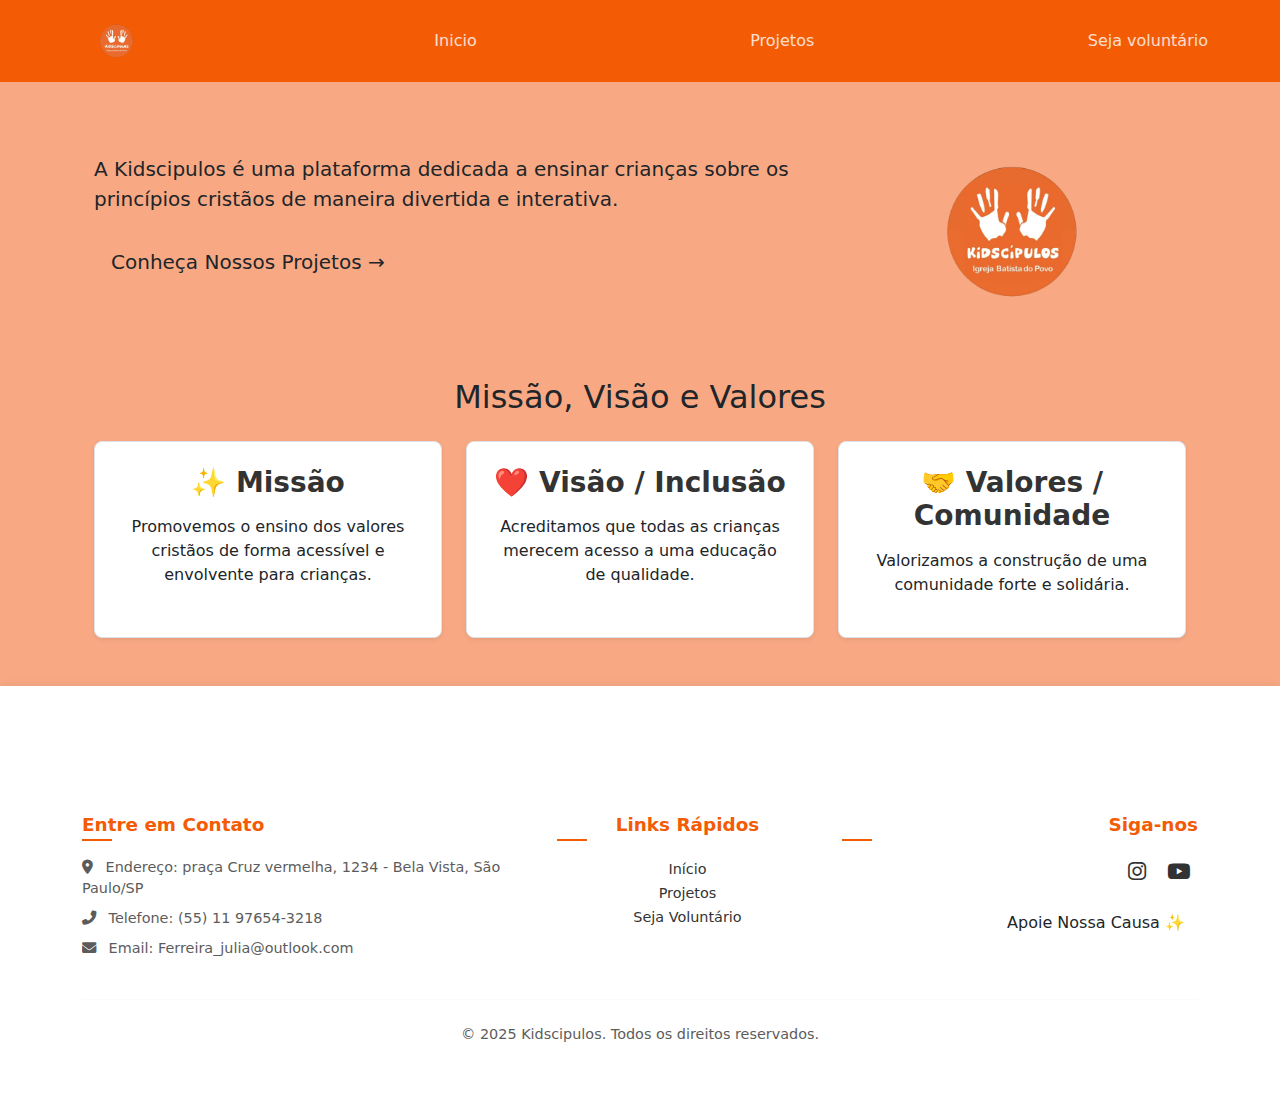
<file: index.html>
<!DOCTYPE html>
<html lang="pt-BR">
<head>
    <meta charset="UTF-8">
    <meta name="viewport" content="width=device-width, initial-scale=1.0">
    <title>Kidscipulos</title>
    <link rel="stylesheet" href="style.css">

    <link 
        href="https://cdn.jsdelivr.net/npm/bootstrap@5.3.3/dist/css/bootstrap.min.css" 
        rel="stylesheet" 
        integrity="sha384-QWTKZyjpPEjISv5WaRU9OFeRpok6YctnYmDr5pNlyT2bRjXh0JMhjY6hW+ALEwIH" 
        crossorigin="anonymous"
    >
    <link rel="stylesheet" href="https://cdnjs.cloudflare.com/ajax/libs/font-awesome/6.5.1/css/all.min.css">
</head>
<body style="background-color: #f8a984;">
    
    <header>
        <nav>
            <div class="logo">
                <img src="imagens/logo kidscipulos (1).png" alt="Logo da Organização Kidscipulos" class="logo-img">
            </div>
            <button class="menu-toggle" onclick="toggleMenu()">☰</button>
            
            <a href="#/index">Inicio</a>
            <a href="#/projetos">Projetos</a>
            <a href="#/cadastro">Seja voluntário</a>
        </nav>
    </header>
    
    <main id="app-root" class="container my-5"></main>

    
    <footer class="footer-professional">
        <div class="container py-5">
            <div class="row">

                <div class="col-md-5 mb-4 mb-md-0 text-center text-md-start">
                    <h5 class="footer-heading">Entre em Contato</h5>
                    <address class="footer-address">
                        <p class="mb-2"><i class="fas fa-map-marker-alt me-2"></i> Endereço: praça Cruz vermelha, 1234 - Bela Vista, São Paulo/SP</p>
                        <p class="mb-2"><i class="fas fa-phone-alt me-2"></i> Telefone: (55) 11 97654-3218</p>
                        <p class="mb-0"><i class="fas fa-envelope me-2"></i> Email: <a href="mailto:Ferreira_julia@outlook.com" class="footer-link">Ferreira_julia@outlook.com</a></p>
                    </address>
                </div>

                <div class="col-md-3 mb-4 mb-md-0 text-center">
                    <h5 class="footer-heading">Links Rápidos</h5>
                    <ul class="list-unstyled footer-links">
                        <li><a href="#/" class="footer-link">Início</a></li>
                        <li><a href="#/projetos" class="footer-link">Projetos</a></li>
                        <li><a href="#/cadastro" class="footer-link">Seja Voluntário</a></li>
                    </ul>
                </div>

                <div class="col-md-4 text-center text-md-end">
                    <h5 class="footer-heading">Siga-nos</h5>
                    <div class="social-icons mb-3">
                        <a href="https://www.instagram.com/kidscipulos.ibp?igsh=MWNhc2N0dWZqYW9vMA==" class="social-icon"><i class="fab fa-instagram"></i></a>
                        <a href="#" class="social-icon"><i class="fab fa-youtube"></i></a>
                    </div>
                    <button class="btn btn-donate">Apoie Nossa Causa ✨</button>
                </div>
            </div>

            <hr class="footer-divider my-4">

            <div class="row">
                <div class="col-12 text-center">
                    <p class="footer-copyright mb-0">&copy; 2025 Kidscipulos. Todos os direitos reservados.</p>
                </div>
            </div>
        </div>
    </footer>

    <script src="script.js"></script>
    
    </body>
</html>
</file>
<file: style.css>
* {
    margin: 0;
    padding: 0;
    box-sizing: border-box;
}

body {
    font-family: 'Segoe UI', Tahoma, Geneva, Verdana, sans-serif;
    line-height: 1.6;
    color: #333;
    background-color: #f9f9f9;
}

header {
background-color: #f35c04;
color: white;
padding: 1rem 0;
position: fixed;
width: 100%;
top: 0;
z-index: 1000;
box-shadow: none; 
}


nav {
    max-width: 1200px;
    margin: 0 auto;
    display: flex;
    justify-content: space-between;
    align-items: center;
    padding: 0 2rem;
}

.logo-img {
    height: 50px;
    width: auto; 
    vertical-align: middle;
}


.logo {
    font-size: 1.5rem;
    font-weight: bold;
}

nav ul {
    display: flex;
    list-style: none;
    gap: 2rem;
}

nav a {
    color: white;
    text-decoration: none;
    transition: opacity 0.3s;
    font-weight: 500;
}

nav a:hover,
nav a.active {
    opacity: 1;
    font-weight: bold;
}

nav a {
    opacity: 0.8;
}

.menu-toggle {
    display: none; 
    background: none;
    border: none;
    color: white;
    font-size: 1.5rem;
    cursor: pointer;
}
section.container .p-4 { 
    background-color: #ffffff !important; /* Força o fundo branco */
    border: 1px solid #e0e0e0; /* Borda cinza bem clara para definir a caixa */
    transition: transform 0.3s ease, box-shadow 0.3s ease; /* Mantém a transição do hover */
}

/* Opcional: Ajuste a cor dos títulos para dar mais contraste */
.row .h3, .row h3 {
    color: #333; /* Títulos em cor escura para melhor leitura no fundo branco */
    font-weight: 700;
}

/* Media Query para Menu Mobile */
@media (max-width: 768px) {
    nav ul {
        display: none; /* Esconde por padrão no mobile */
        flex-direction: column;
        width: 100%;
        position: absolute;
        top: 70px; /* Abaixo do header */
        left: 0;
        background: #eaac66;
        padding: 1rem 0;
        box-shadow: 0 5px 10px rgba(0,0,0,0.1);
    }
    nav ul li {
        text-align: center;
        padding: 0.5rem 0;
    }
    nav ul li a {
        display: block;
        padding: 0.5rem 1rem;
    }
    .menu-toggle {
        display: block;
    }
    nav {
        padding: 0 1rem;
    }
    .logo-img {
        height: 40px;
    }
}


.card-hover {
    transition: transform 0.3s ease, box-shadow 0.3s ease;
}

.card-hover:hover {
    transform: translateY(-5px);
    box-shadow: 0 8px 15px rgba(0, 0, 0, 0.1) !important;
}

/* ===================================================
   ESTILOS DE VALIDAÇÃO (OBRIGATÓRIO PARA O JS)
   =================================================== */

/* 1. CAIXA VERDE DE SUCESSO */
/* Esta é a "janela de popup" que você esperava */
.success-message {
    padding: 1rem;
    background-color: #d1e7dd; /* Verde do Bootstrap */
    color: #0f5132;
    border: 1px solid #badbcc;
    border-radius: 8px;
    margin-bottom: 1.5rem;
    text-align: center;
    font-size: 1.1rem;
    font-weight: bold;
}

/* 2. BORDA VERMELHA NO INPUT */
/* É assim que o campo fica vermelho */
.input-error {
    border-color: #dc3545 !important; /* Vermelho do Bootstrap */
    background-color: #fff6f6 !important;
}

/* 3. TEXTO VERMELHO DE ERRO */
/* É assim que as "letras" de erro aparecem */
.error-message {
    color: #dc3545; /* Vermelho */
    font-size: 0.9rem; /* 14px */
    font-weight: bold;
    margin-top: 5px;
    display: block;
}


.hero {
    background: linear-gradient(#f35c04cc, rgba(243, 92, 4, 0.8)),
    url('data:image/svg+xml,<svg xmlns="http://www.w3.org/2000/svg" viewBox="0 0 1200 600"><rect fill="%23f0f0f0" width="1200" height="600"/></svg>');
    background-size: cover;
    background-position: center;
    height: 50vh;
    display: flex;
    align-items: center;
    justify-content: center;
    text-align: center;
    color: #ffffff;
    margin-top: 0px;
}

.hero-cadastro {
    background-color: #f35c04; 
    margin-top: 0 !important; 
    padding-top: 100px; 
}

.hero-content, .signup-section {
    max-width: 800px;
    margin: 0 auto;
    padding: 2rem;
    animation: fadeInUp 1s ease-out;
}

.hero h1,
.hero-page h1 {
    font-size: 3.5rem;
    margin-bottom: 1rem;
    text-shadow: 2px 2px 4px rgba(0,0,0,0.3);
}

.hero p,
.hero-page p {
    font-size: 1.3rem;
    margin-bottom: 2rem;
}


.cta-buttons {
display: flex;
flex-direction: row; 
gap: 1.5rem; 
justify-content: center; 
align-items: center;
flex-wrap: wrap; 
margin-top: 2rem;
}

.cta-buttons .btn-primary, 
.cta-buttons .btn-primary:focus {
background-color: #f35c04; 
border-color: #f35c04;
color: white;
font-weight: bold;
flex: 1 1 200px; 
max-width: 250px; 
padding: 1rem 2.5rem;
font-size: 1.2rem;
border-radius: 50px; 
transition: all 0.3s ease; 
box-shadow: 0 5px 15px rgba(243, 92, 4, 0.4); 
}

.cta-buttons .btn-primary:hover {
background-color: #e04b00; 
border-color: #e04b00;
transform: translateY(-3px);
box-shadow: 0 10px 20px rgba(243, 92, 4, 0.6);
}

.cta-buttons .btn-secondary,
.cta-buttons .btn-secondary:focus {
background-color: transparent; 
color: #f35c04; 
border: 2px solid #f35c04; 
font-weight: bold;
flex: 1 1 200px; 
max-width: 250px; 
padding: 1rem 2.5rem;
font-size: 1.2rem;
border-radius: 50px; 
transition: all 0.3s ease;
box-shadow: none;
}

.cta-buttons .btn-secondary:hover {
background-color: #f35c04; 
color: white; 
transform: translateY(-3px);
box-shadow: 0 10px 20px rgba(243, 92, 4, 0.2);
}

.btn-primary {
    background: #f35c04 !important;
    border-color: #f35c04 !important;
    color: white !important;
}


.btn-secondary {
    background: #f88e5e;
    color: white;
    text-align: center;
}


.btn-primary:hover, .btn-secondary:hover {
    transform: translateY(-3px) scale(1.05);
    box-shadow: 0 10px 25px rgba(0,0,0,0.3);
    text-align: center;
}


.btn-primary::after, .btn-secondary::after {
    content: '';
    position: absolute;
    top: -50%;
    left: -50%;
    width: 200%;
    height: 200%;
    background: rgba(255,255,255,0.15);
    transform: rotate(45deg);
    transition: all 0.5s ease;
    text-align: center;
}


.btn-primary:hover::after, .btn-secondary:hover::after {
    top: -20%;
    left: -20%;
    text-align: center;
}


form fieldset {
    border: 1px solid #ccc;
    border-radius: 8px;
    padding: 1.5rem;
    margin-bottom: 1.5rem;
}


form legend {
    font-weight: bold;
    padding: 0 0.5rem;
}


.form-group {
    margin-bottom: 1rem;
}


.form-group label {
    display: block;
    margin-bottom: 0.5rem;
    font-weight: 500;
}


.form-group input,
.form-group select,
.form-group textarea {
    width: 100%;
    padding: 0.75rem 1rem;
    border-radius: 6px;
    border: 1px solid #ccc;
    font-size: 1rem;
}


.success-message {
    display: none; 
    margin-bottom: 1rem;
    color: green;
    font-weight: bold;
    text-align: center;
}


.footer-professional {
    background-color: #ffffff; 
    color: #333333; 
    padding-top: 5.00rem; 
    box-shadow: 0 -1px 8px rgba(0, 0, 0, 0.08); 
}

.footer-heading {
    color: #f35c04; 
    font-size: 1.15rem; 
    margin-bottom: 1rem; 
    font-weight: 700;
    position: relative;
    padding-bottom: 5px;
}

.footer-heading::after {
    content: '';
    position: absolute;
    left: 0;
    bottom: 0;
    height: 2px; 
    width: 30px; 
    background-color: #f35c04;
    left: 50%;
    transform: translateX(-50%); 
}

@media (min-width: 768px) {
    .footer-heading::after {
        left: 0;
        transform: translateX(0);
    }
}

.footer-address p,
.footer-copyright {
    font-size: 0.9rem; 
    opacity: 0.8; 
}

/* Links de Navegação */
.footer-link {
    color: #333333;
    text-decoration: none;
    transition: color 0.3s;
    font-size: 0.9rem;
}

.footer-link:hover {
    color: #f35c04; 
    text-decoration: underline;
}

.social-icon {
    color: #333333; 
    font-size: 1.3rem; 
    margin: 0 0.5rem;
    transition: color 0.3s, transform 0.3s;
}

.social-icon:hover {
    color: #f35c04; 
    transform: scale(1.1);
}

.btn-donate {
    background-color: #e74c3c;
    color: white;
    border: none;
    padding: 0.5rem 1.25rem; 
    border-radius: 4px;
    font-weight: bold;
    font-size: 0.9rem;
    transition: background-color 0.3s;
}

.p-4 .text-muted {
    color: #666 !important; 
}

.footer-divider {
    border-top: 1px solid #eeeeee; 
    margin-top: 1rem !important;
    margin-bottom: 1rem !important; 
}

@media (max-width: 767px) {
    .footer-professional .row > div {
        text-align: left !important;
    }
    
    .footer-professional .list-unstyled {
        padding-left: 0 !important;
    }
    
    .footer-professional .footer-heading {
        text-align: left !important;
    }

    .footer-heading::after {
        left: 0;
        transform: translateX(0);
    }
    /* Para destacar o campo com erro */
.input-error {
    border: 2px solid #e74c3c; /* Vermelho */
}

/* A mensagem de erro abaixo do campo */
.error-message {
    color: #e74c3c; /* Vermelho */
    font-size: 0.85em;
    display: block;
    margin-top: 5px;
}

/* A mensagem principal de sucesso */
.success-message {
    padding: 15px;
    background-color: #2ecc71; /* Verde */
    color: white;
    border-radius: 5px;
    margin-bottom: 20px;
    text-align: center;
}
/* ===================================================
   ESTILOS DO POPUP PERSONALIZADO DE SUCESSO
   =================================================== */

.custom-modal {
    display: none; /* Escondido por padrão */
    position: fixed; /* Fixado na tela */
    z-index: 1000; /* Acima de todo o resto */
    left: 0;
    top: 0;
    width: 100%; /* Largura total */
    height: 100%; /* Altura total */
    overflow: auto; /* Habilitar scroll se o conteúdo for muito grande */
    background-color: rgba(0,0,0,0.5); /* Fundo semi-transparente */
    justify-content: center; /* Centraliza o conteúdo horizontalmente */
    align-items: center; /* Centraliza o conteúdo verticalmente */
    backdrop-filter: blur(3px); /* Efeito de desfoque no fundo */
}

.custom-modal.show {
    display: flex; /* Mostrar quando tiver a classe 'show' */
}

.custom-modal-content {
    background-color: #f8a984; /* Cor de fundo do seu site */
    margin: 15% auto; /* 15% do topo e centralizado */
    padding: 30px;
    border: 1px solid #888;
    width: 90%; /* Largura padrão */
    max-width: 400px; /* Largura máxima */
    border-radius: 10px;
    box-shadow: 0 5px 15px rgba(0,0,0,0.3); /* Sombra para profundidade */
    position: relative;
    text-align: center;
    transform: translateY(-50px); /* Começa um pouco acima */
    opacity: 0; /* Começa transparente */
    animation: fadeInScale 0.3s ease-out forwards; /* Animação de entrada */
}

@keyframes fadeInScale {
    to {
        transform: translateY(0);
        opacity: 1;
    }
}
/* ===================================================
   ESTILOS DO POPUP PERSONALIZADO (OBRIGATÓRIO)
   =================================================== */

.custom-modal {
    /* Esta é a linha mais importante: */
    display: none; /* << ESCONDE A CAIXINHA POR PADRÃO */
    
    position: fixed; 
    z-index: 1000; 
    left: 0;
    top: 0;
    width: 100%; 
    height: 100%;
    background-color: rgba(0,0,0,0.5); /* Fundo escuro */
    justify-content: center;
    align-items: center; 
    backdrop-filter: blur(3px);
}

/* O JavaScript vai adicionar esta classe .show para mostrar o popup */
.custom-modal.show {
    display: flex; /* << MOSTRA A CAIXINHA */
}

.custom-modal-content {
    background-color: #f8a984; /* Cor de fundo (a mesma do seu site) */
    color: white; /* Cor do texto */
    padding: 30px;
    border-radius: 10px;
    width: 90%; 
    max-width: 400px; /* Largura máxima */
    box-shadow: 0 5px 15px rgba(0,0,0,0.3);
    position: relative;
    text-align: center;
    
    /* Animação de entrada */
    transform: translateY(-50px);
    opacity: 0;
    animation: fadeInScale 0.3s ease-out forwards;
}

@keyframes fadeInScale {
    to {
        transform: translateY(0);
        opacity: 1;
    }
}

.custom-modal-content h2 {
    font-weight: bold;
}

.modal-icon {
    font-size: 4rem; /* Tamanho do ícone de 'check' */
    margin-bottom: 15px;
    display: block;
}

/* Botão 'X' de fechar */
.close-button {
    position: absolute;
    top: 10px;
    right: 20px;
    font-size: 2rem;
    font-weight: bold;
    color: white;
    cursor: pointer;
}
.close-button:hover {
    color: #ddd;
}

/* Botão OK */
#modal-ok-button {
    background-color: #f35c04; /* Laranja mais escuro */
    border-color: #f35c04;
    color: white;
    padding: 10px 30px;
    font-size: 1.1rem;
    cursor: pointer;
    transition: background-color 0.3s ease;
}
#modal-ok-button:hover {
    background-color: #e04b00;
    border-color: #e04b00;
}
}
</file>
